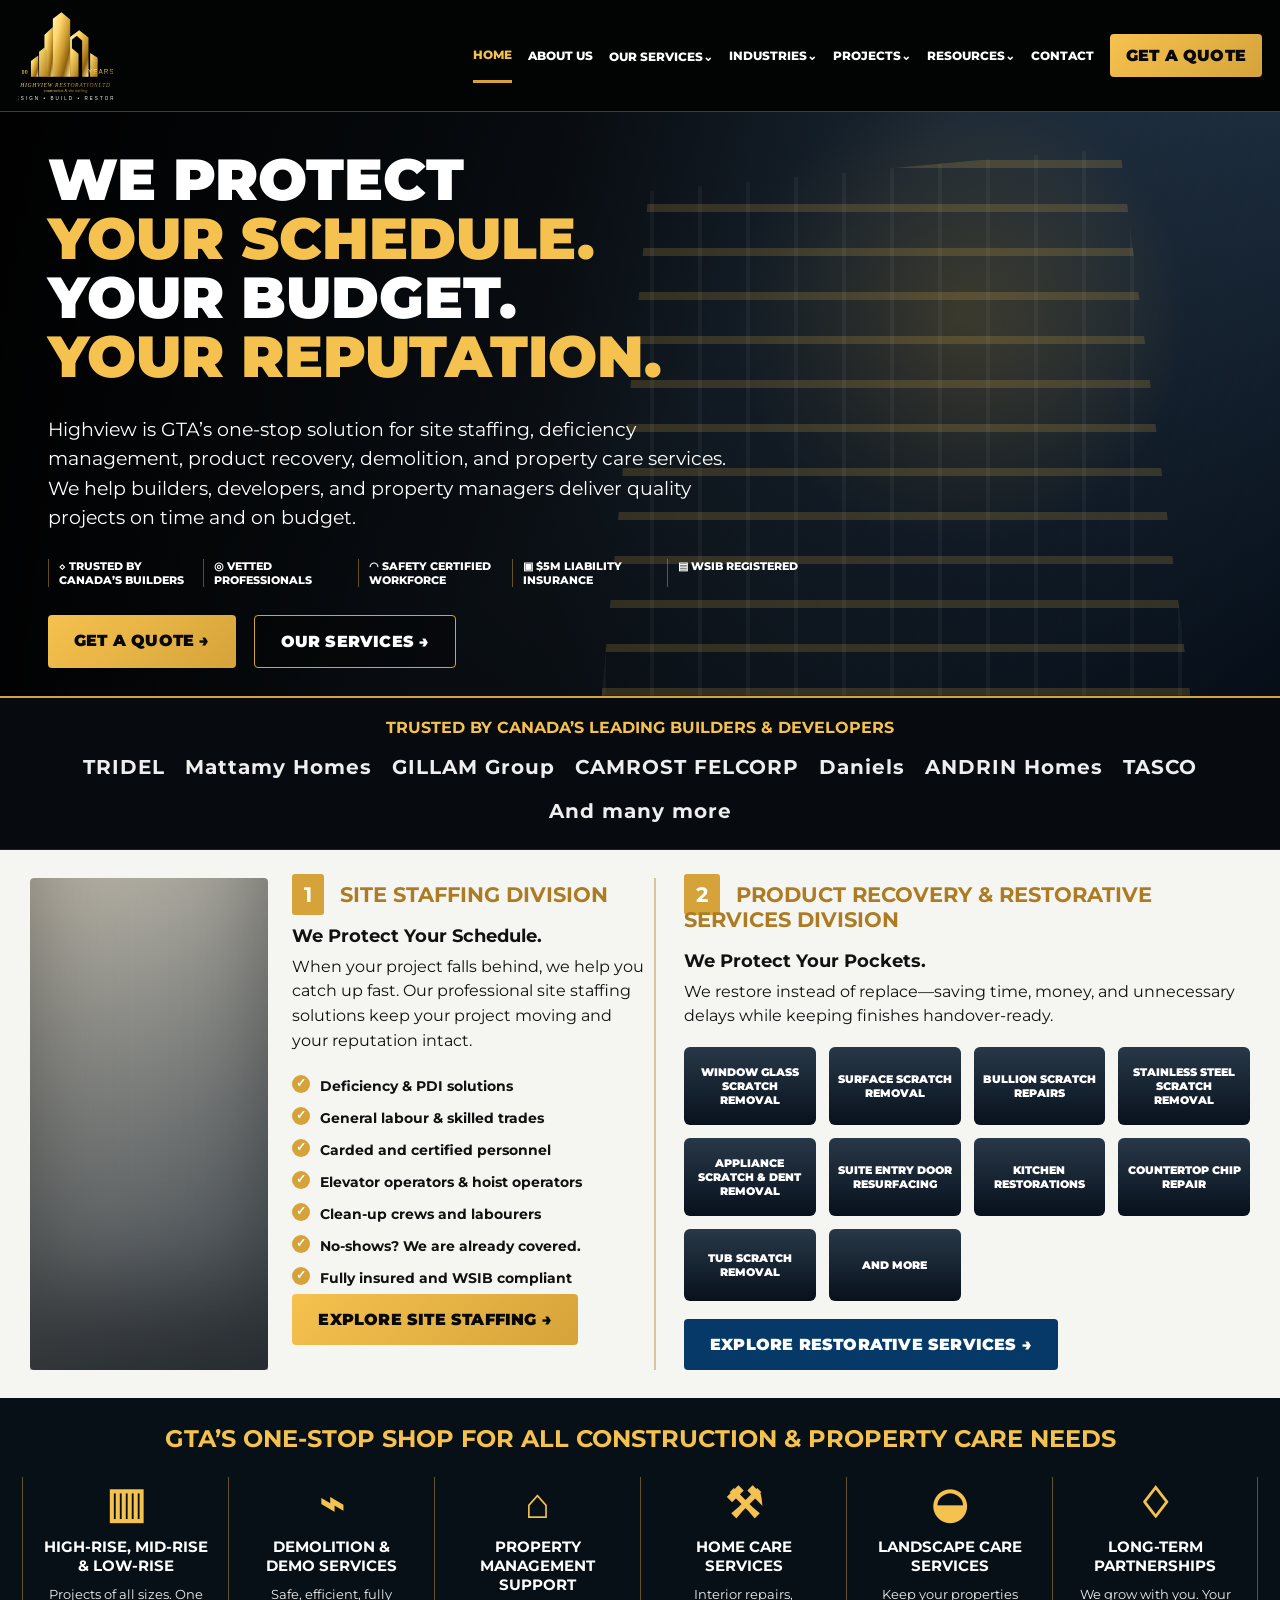
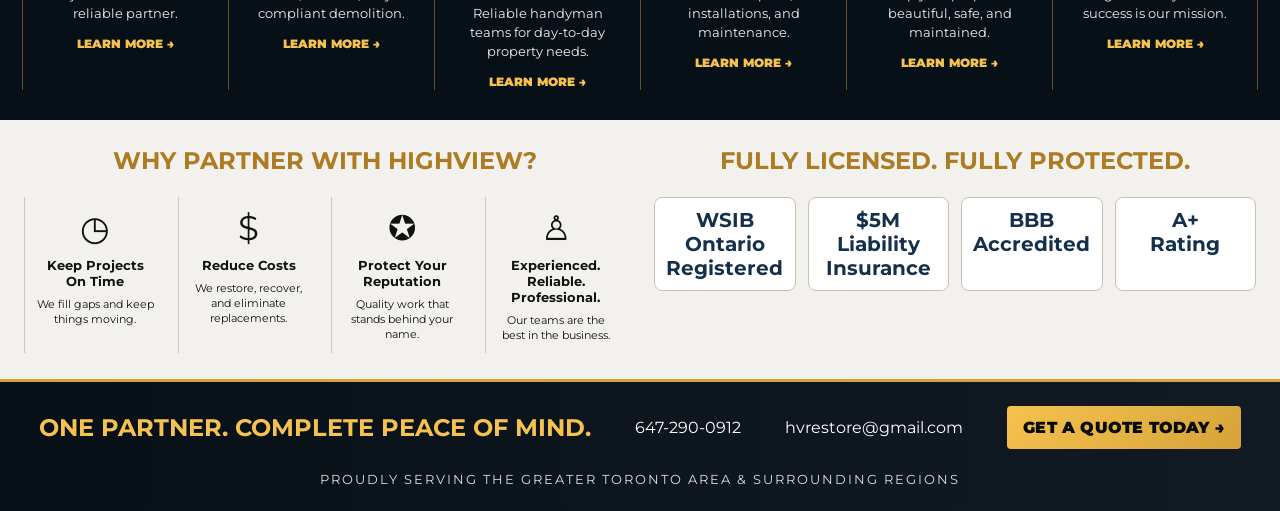
<file: index.html>
<!DOCTYPE html>
<html lang="en">
<head>
  <meta charset="UTF-8" />
  <meta name="viewport" content="width=device-width, initial-scale=1.0" />
  <title>Highview Restorations Group | GTA Site Staffing, Product Recovery & Property Care</title>
  <meta name="description" content="Highview Restorations Group helps GTA builders, developers, and property managers protect schedules and budgets with site staffing, product recovery, demolition, and property care services." />
  <meta name="author" content="Highview Restorations Group Ltd." />
  <meta name="geo.region" content="CA-ON" />
  <meta name="geo.placename" content="Greater Toronto Area" />
  <meta name="theme-color" content="#050607" />
  <meta name="robots" content="index, follow" />
  <link rel="canonical" href="https://www.highviewrestorations.ca/" />
  
  <meta property="og:title" content="Highview Restorations Group | GTA Site Staffing, Product Recovery & Property Care" />
  <meta property="og:description" content="Highview Restorations Group helps GTA builders, developers, and property managers protect schedules and budgets with site staffing, product recovery, demolition, and property care services." />
  <meta property="og:type" content="website" />
  <meta property="og:url" content="https://www.highviewrestorations.ca/" />
  <meta property="og:site_name" content="Highview Restorations Group" />
  <meta property="og:image" content="https://www.highviewrestorations.ca/highview-logo.svg" />
  <meta name="twitter:card" content="summary_large_image" />
  <meta name="twitter:title" content="Highview Restorations Group | GTA Site Staffing, Product Recovery & Property Care" />
  <meta name="twitter:description" content="Highview Restorations Group helps GTA builders, developers, and property managers protect schedules and budgets with site staffing, product recovery, demolition, and property care services." />
  <meta name="twitter:image" content="https://www.highviewrestorations.ca/highview-logo.svg" />
  <link href="https://fonts.googleapis.com/css2?family=Montserrat:wght@400;600;700;800;900&display=swap" rel="stylesheet" />
  <link rel="stylesheet" href="styles.css" />
  <script type="application/ld+json">
    {"@context":"https://schema.org","@type":"GeneralContractor","name":"Highview Restorations Group Ltd.","areaServed":"Greater Toronto Area","telephone":"647-290-0912","email":"hvrestore@gmail.com","url":"https://www.highviewrestorations.ca/"}
  </script>

  <script type="application/ld+json">
    {"@context":"https://schema.org","@type":"WebPage","name":"Highview Restorations Group | GTA Site Staffing, Product Recovery & Property Care","description":"Highview Restorations Group helps GTA builders, developers, and property managers protect schedules and budgets with site staffing, product recovery, demolition, and property care services.","url":"https://www.highviewrestorations.ca/","isPartOf":{"@type":"WebSite","name":"Highview Restorations Group","url":"https://www.highviewrestorations.ca/"},"about":{"@type":"LocalBusiness","name":"Highview Restorations Group Ltd.","areaServed":"Greater Toronto Area"}}
  </script>
</head>
<body>
  <header class="site-header">
    <a class="brand" href="index.html" aria-label="Highview home"><img class="brand-logo" src="highview-logo.svg" alt="Highview Restoration Ltd - 10 Years - Design Build Restore" /></a>
    <nav class="main-nav" aria-label="Primary navigation">
      <a class="active" href="index.html">Home</a>
      <a href="about.html">About Us</a>
      <div class="dropdown"><a href="services.html">Our Services⌄</a><div class="dropdown-menu"><a href="service-site-staffing.html">SITE STAFFING</a><a href="service-product-recovery.html">PRODUCT RECOVERY & SURFACE RESTORATION</a><a href="service-demolition-prep.html">DEMOLITION & SITE PREPARATION SERVICES</a><a href="service-property-maintenance.html">PROPERTY MAINTENANCE & HOME CARE SOLUTIONS</a></div></div>
      <a href="services.html#industries">Industries⌄</a>
      <a href="services.html#projects">Projects⌄</a>
      <a href="about.html#resources">Resources⌄</a>
      <a href="contact.html">Contact</a>
    </nav>
    <a class="quote-btn" href="contact.html">Get A Quote</a>
  </header>

  <main>
    <section class="hero poster-hero">
      <div class="hero-copy">
        <h1>We Protect<br><span>Your Schedule.</span><br>Your Budget.<br><span>Your Reputation.</span></h1>
        <p>Highview is GTA’s one-stop solution for site staffing, deficiency management, product recovery, demolition, and property care services. We help builders, developers, and property managers deliver quality projects on time and on budget.</p>
        <div class="trust-strip">
          <span>◇ Trusted by Canada’s builders</span><span>◎ Vetted professionals</span><span>◠ Safety certified workforce</span><span>▣ $5M liability insurance</span><span>▤ WSIB registered</span>
        </div>
        <div class="hero-actions"><a class="btn gold" href="contact.html">Get A Quote →</a><a class="btn outline" href="services.html">Our Services →</a></div>
      </div>
    </section>

    <section class="builders-band">
      <h2>Trusted by Canada’s Leading Builders & Developers</h2>
      <div class="builder-logos"><strong>TRIDEL</strong><strong>Mattamy Homes</strong><strong>GILLAM Group</strong><strong>CAMROST FELCORP</strong><strong>Daniels</strong><strong>ANDRIN Homes</strong><strong>TASCO</strong><strong>And many more</strong></div>
    </section>

    <section class="division-section">
      <article class="division site-division">
        <div class="division-image construction-image"></div>
        <div class="division-copy">
          <h2><span>1</span> SITE STAFFING DIVISION</h2>
          <h3>We Protect Your Schedule.</h3>
          <p>When your project falls behind, we help you catch up fast. Our professional site staffing solutions keep your project moving and your reputation intact.</p>
          <ul><li>Deficiency & PDI solutions</li><li>General labour & skilled trades</li><li>Carded and certified personnel</li><li>Elevator operators & hoist operators</li><li>Clean-up crews and labourers</li><li>No-shows? We are already covered.</li><li>Fully insured and WSIB compliant</li></ul>
          <a class="btn gold" href="service-site-staffing.html">Explore Site Staffing →</a>
        </div>
      </article>
      <article class="division recovery-division">
        <div class="division-copy full">
          <h2><span>2</span> PRODUCT RECOVERY & RESTORATIVE SERVICES DIVISION</h2>
          <h3>We Protect Your Pockets.</h3>
          <p>We restore instead of replace—saving time, money, and unnecessary delays while keeping finishes handover-ready.</p>
          <div class="recovery-grid"><span>Window Glass Scratch Removal</span><span>Surface Scratch Removal</span><span>Bullion Scratch Repairs</span><span>Stainless Steel Scratch Removal</span><span>Appliance Scratch & Dent Removal</span><span>Suite Entry Door Resurfacing</span><span>Kitchen Restorations</span><span>Countertop Chip Repair</span><span>Tub Scratch Removal</span><span>And More</span></div>
          <a class="btn blue" href="service-product-recovery.html">Explore Restorative Services →</a>
        </div>
      </article>
    </section>

    <section id="industries" class="needs-band">
      <h2>GTA’s One-Stop Shop for All Construction & Property Care Needs</h2>
      <div class="needs-grid">
        <article><b>▥</b><h3>High-Rise, Mid-Rise & Low-Rise</h3><p>Projects of all sizes. One reliable partner.</p><a href="services.html">Learn More →</a></article>
        <article><b>⌁</b><h3>Demolition & Demo Services</h3><p>Safe, efficient, fully compliant demolition.</p><a href="service-demolition-prep.html">Learn More →</a></article>
        <article><b>⌂</b><h3>Property Management Support</h3><p>Reliable handyman teams for day-to-day property needs.</p><a href="service-property-maintenance.html">Learn More →</a></article>
        <article><b>⚒</b><h3>Home Care Services</h3><p>Interior repairs, installations, and maintenance.</p><a href="service-property-maintenance.html">Learn More →</a></article>
        <article><b>◒</b><h3>Landscape Care Services</h3><p>Keep your properties beautiful, safe, and maintained.</p><a href="service-property-maintenance.html">Learn More →</a></article>
        <article><b>♢</b><h3>Long-Term Partnerships</h3><p>We grow with you. Your success is our mission.</p><a href="contact.html">Learn More →</a></article>
      </div>
    </section>

    <section class="why-license">
      <div><h2>Why Partner With Highview?</h2><div class="why-grid"><span>◷<b>Keep Projects On Time</b><small>We fill gaps and keep things moving.</small></span><span>$<b>Reduce Costs</b><small>We restore, recover, and eliminate replacements.</small></span><span>✪<b>Protect Your Reputation</b><small>Quality work that stands behind your name.</small></span><span>♙<b>Experienced. Reliable. Professional.</b><small>Our teams are the best in the business.</small></span></div></div>
      <div><h2>Fully Licensed. Fully Protected.</h2><div class="cert-grid"><strong>WSIB<br>Ontario Registered</strong><strong>$5M<br>Liability Insurance</strong><strong>BBB<br>Accredited</strong><strong>A+<br>Rating</strong></div></div>
    </section>
  </main>

  <footer class="site-footer"><strong>One Partner. Complete Peace of Mind.</strong><span>647-290-0912</span><span>hvrestore@gmail.com</span><a class="quote-btn" href="contact.html">Get A Quote Today →</a><small>Proudly serving the Greater Toronto Area & surrounding regions</small></footer>
</body>
</html>
</file>
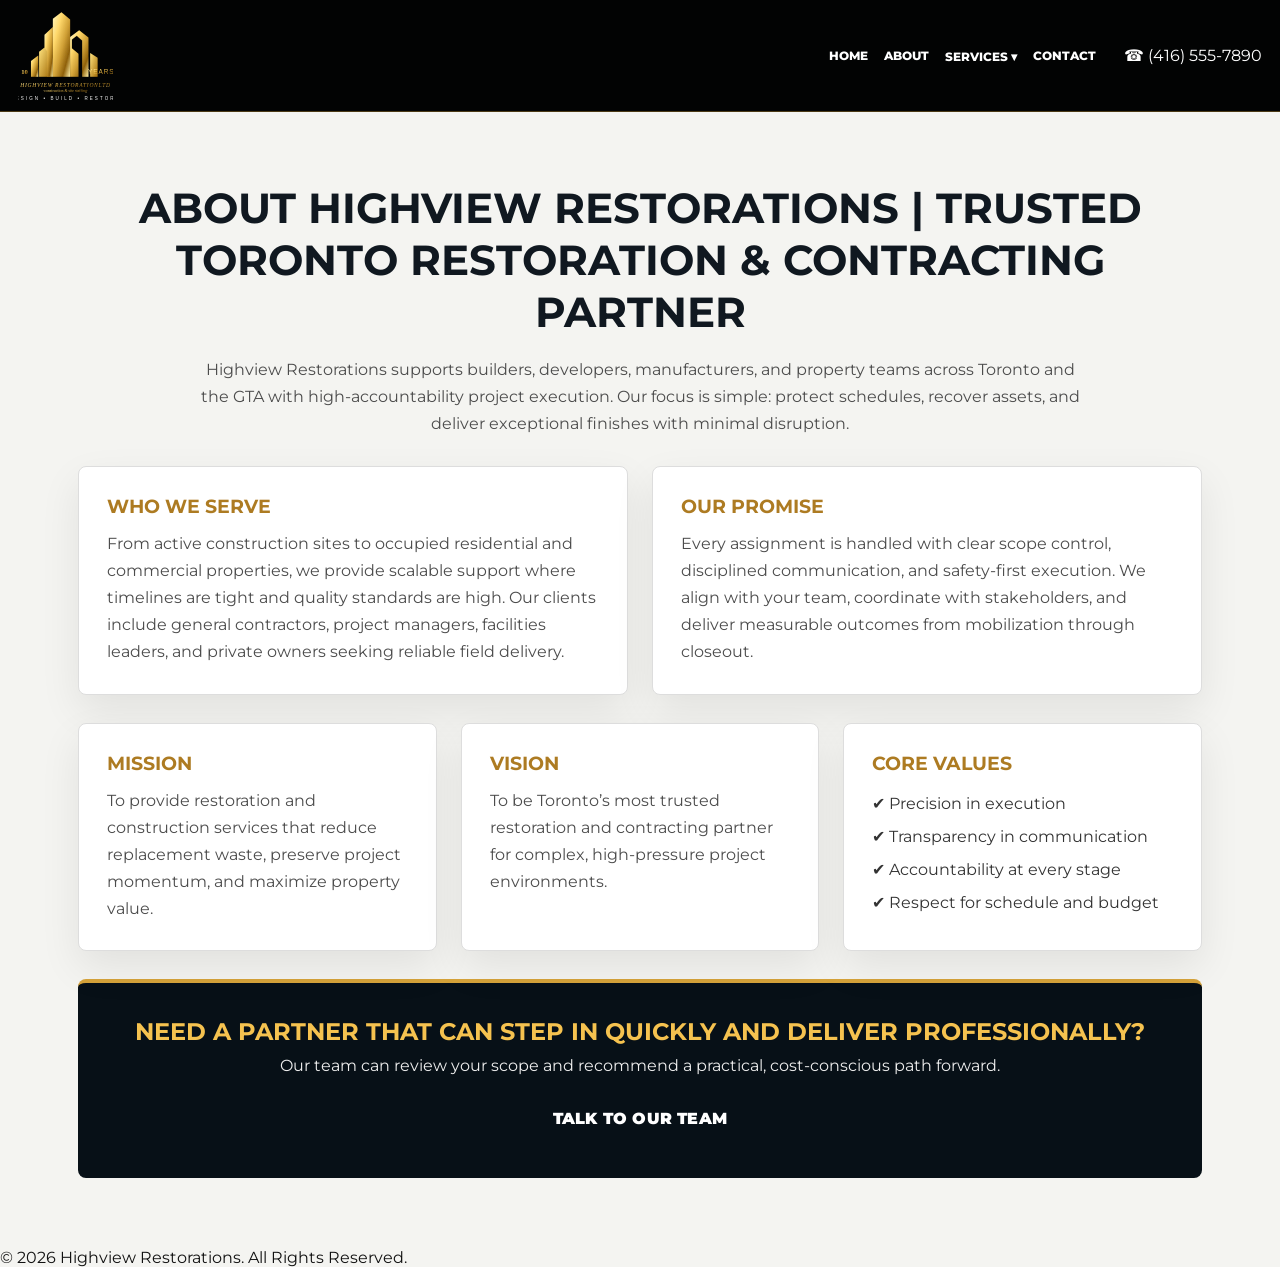
<file: about.html>
<!DOCTYPE html>
<html lang="en">
<head>
  <meta charset="UTF-8" />
  <meta name="viewport" content="width=device-width, initial-scale=1.0" />
  <title>About Highview Restorations | Toronto Construction Support Partner</title>
  <meta name="robots" content="index, follow" />
  <meta name="description" content="Learn why GTA builders and property managers trust Highview Restorations for site staffing, restoration, demolition, and property care support." />
  <meta name="author" content="Highview Restorations Group Ltd." />
  <meta name="geo.region" content="CA-ON" />
  <meta name="geo.placename" content="Greater Toronto Area" />
  <meta name="theme-color" content="#050607" />
  
  <meta property="og:title" content="About Highview Restorations | Toronto Construction Support Partner" />
  <meta property="og:description" content="Learn why GTA builders and property managers trust Highview Restorations for site staffing, restoration, demolition, and property care support." />
  <meta property="og:type" content="website" />
  <meta property="og:url" content="https://www.highviewrestorations.ca/about.html" />
  <meta property="og:site_name" content="Highview Restorations Group" />
  <meta property="og:image" content="https://www.highviewrestorations.ca/highview-logo.svg" />
  <meta name="twitter:card" content="summary_large_image" />
  <meta name="twitter:title" content="About Highview Restorations | Toronto Construction Support Partner" />
  <meta name="twitter:description" content="Learn why GTA builders and property managers trust Highview Restorations for site staffing, restoration, demolition, and property care support." />
  <meta name="twitter:image" content="https://www.highviewrestorations.ca/highview-logo.svg" />
  <link href="https://fonts.googleapis.com/css2?family=Montserrat:wght@300;400;600;700&display=swap" rel="stylesheet">
  <link rel="stylesheet" href="styles.css" />

  <link rel="canonical" href="https://www.highviewrestorations.ca/about.html" />

  <script type="application/ld+json">
    {"@context":"https://schema.org","@type":"WebPage","name":"About Highview Restorations | Toronto Construction Support Partner","description":"Learn why GTA builders and property managers trust Highview Restorations for site staffing, restoration, demolition, and property care support.","url":"https://www.highviewrestorations.ca/about.html","isPartOf":{"@type":"WebSite","name":"Highview Restorations Group","url":"https://www.highviewrestorations.ca/"},"about":{"@type":"LocalBusiness","name":"Highview Restorations Group Ltd.","areaServed":"Greater Toronto Area"}}
  </script>
</head>
<body>
  <header class="site-header">
    <div class="header-inner">
      <a class="brand" href="index.html" aria-label="Highview home"><img class="brand-logo" src="highview-logo.svg" alt="Highview Restoration Ltd - 10 Years - Design Build Restore" /></a>
      <nav class="main-nav"><a href="index.html">Home</a><a href="about.html">About</a><div class="dropdown"><a href="services.html">Services ▾</a><div class="dropdown-menu"><a href="service-site-staffing.html">SITE STAFFING</a><a href="service-product-recovery.html">PRODUCT RECOVERY & SURFACE RESTORATION</a><a href="service-demolition-prep.html">DEMOLITION & SITE PREPARATION SERVICES</a><a href="service-property-maintenance.html">PROPERTY MAINTENANCE & HOME CARE SOLUTIONS</a></div></div><a href="contact.html">Contact</a></nav>
      <div class="phone">☎︎ (416) 555-7890</div>
    </div>
  </header>

  <section class="page-section">
    <h1>About Highview Restorations | Trusted Toronto Restoration & Contracting Partner</h1>
    <p class="muted center-copy">Highview Restorations supports builders, developers, manufacturers, and property teams across Toronto and the GTA with high-accountability project execution. Our focus is simple: protect schedules, recover assets, and deliver exceptional finishes with minimal disruption.</p>

    <div class="grid-2 mt-28">
      <article class="card"><div class="card-content"><h3>Who We Serve</h3><p class="muted">From active construction sites to occupied residential and commercial properties, we provide scalable support where timelines are tight and quality standards are high. Our clients include general contractors, project managers, facilities leaders, and private owners seeking reliable field delivery.</p></div></article>
      <article class="card"><div class="card-content"><h3>Our Promise</h3><p class="muted">Every assignment is handled with clear scope control, disciplined communication, and safety-first execution. We align with your team, coordinate with stakeholders, and deliver measurable outcomes from mobilization through closeout.</p></div></article>
    </div>

    <div class="grid-3 mt-28">
      <article class="card"><div class="card-content"><h3>Mission</h3><p class="muted">To provide restoration and construction services that reduce replacement waste, preserve project momentum, and maximize property value.</p></div></article>
      <article class="card"><div class="card-content"><h3>Vision</h3><p class="muted">To be Toronto’s most trusted restoration and contracting partner for complex, high-pressure project environments.</p></div></article>
      <article class="card"><div class="card-content"><h3>Core Values</h3><ul><li>✔ Precision in execution</li><li>✔ Transparency in communication</li><li>✔ Accountability at every stage</li><li>✔ Respect for schedule and budget</li></ul></div></article>
    </div>

    <div class="cta-band mt-28">
      <h2>Need a partner that can step in quickly and deliver professionally?</h2>
      <p>Our team can review your scope and recommend a practical, cost-conscious path forward.</p>
      <a class="btn dark" href="contact.html">Talk to Our Team</a>
    </div>
  </section>

  <footer>
    <p>© 2026 Highview Restorations. All Rights Reserved.</p>
  </footer>
</body>
</html>
</file>
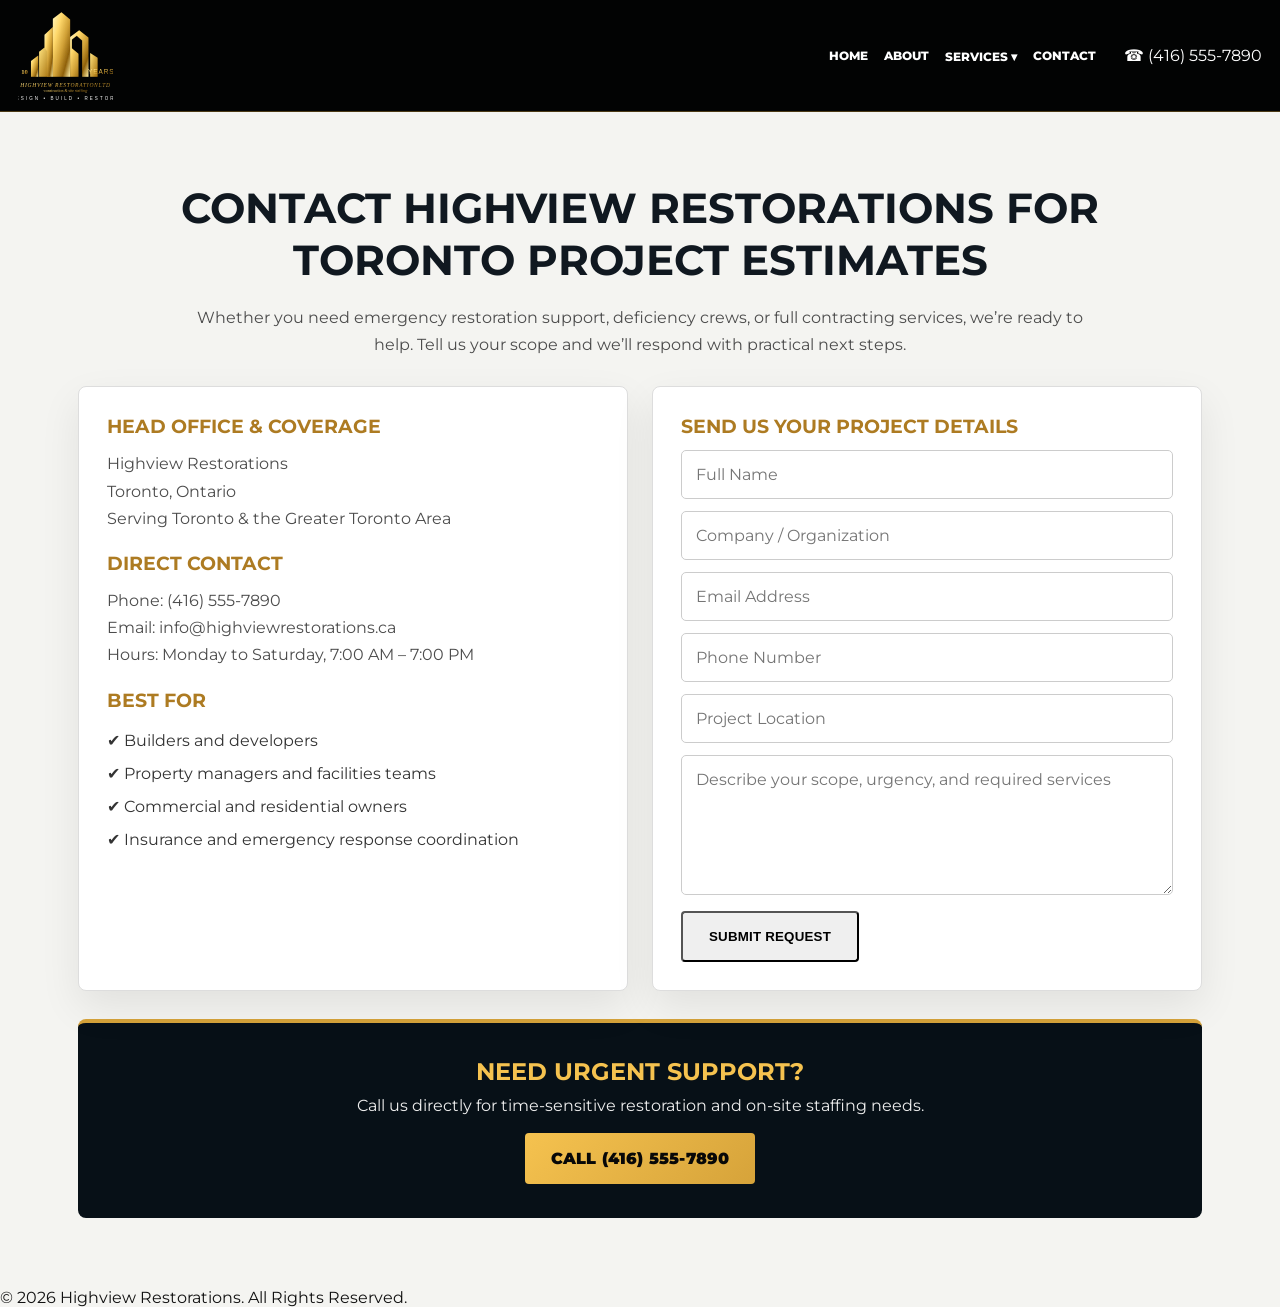
<file: contact.html>
<!DOCTYPE html>
<html lang="en">
<head>
  <meta charset="UTF-8" />
  <meta name="viewport" content="width=device-width, initial-scale=1.0" />
  <title>Contact Highview Restorations | Get a GTA Project Quote</title>
  <meta name="robots" content="index, follow" />
  <meta name="description" content="Contact Highview Restorations for GTA restoration, site staffing, product recovery, demolition, and property maintenance estimates." />
  <meta name="author" content="Highview Restorations Group Ltd." />
  <meta name="geo.region" content="CA-ON" />
  <meta name="geo.placename" content="Greater Toronto Area" />
  <meta name="theme-color" content="#050607" />
  
  <meta property="og:title" content="Contact Highview Restorations | Get a GTA Project Quote" />
  <meta property="og:description" content="Contact Highview Restorations for GTA restoration, site staffing, product recovery, demolition, and property maintenance estimates." />
  <meta property="og:type" content="website" />
  <meta property="og:url" content="https://www.highviewrestorations.ca/contact.html" />
  <meta property="og:site_name" content="Highview Restorations Group" />
  <meta property="og:image" content="https://www.highviewrestorations.ca/highview-logo.svg" />
  <meta name="twitter:card" content="summary_large_image" />
  <meta name="twitter:title" content="Contact Highview Restorations | Get a GTA Project Quote" />
  <meta name="twitter:description" content="Contact Highview Restorations for GTA restoration, site staffing, product recovery, demolition, and property maintenance estimates." />
  <meta name="twitter:image" content="https://www.highviewrestorations.ca/highview-logo.svg" />
  <link href="https://fonts.googleapis.com/css2?family=Montserrat:wght@300;400;600;700&display=swap" rel="stylesheet">
  <link rel="stylesheet" href="styles.css" />

  <link rel="canonical" href="https://www.highviewrestorations.ca/contact.html" />

  <script type="application/ld+json">
    {"@context":"https://schema.org","@type":"WebPage","name":"Contact Highview Restorations | Get a GTA Project Quote","description":"Contact Highview Restorations for GTA restoration, site staffing, product recovery, demolition, and property maintenance estimates.","url":"https://www.highviewrestorations.ca/contact.html","isPartOf":{"@type":"WebSite","name":"Highview Restorations Group","url":"https://www.highviewrestorations.ca/"},"about":{"@type":"LocalBusiness","name":"Highview Restorations Group Ltd.","areaServed":"Greater Toronto Area"}}
  </script>
</head>
<body>
  <header class="site-header">
    <div class="header-inner">
      <a class="brand" href="index.html" aria-label="Highview home"><img class="brand-logo" src="highview-logo.svg" alt="Highview Restoration Ltd - 10 Years - Design Build Restore" /></a>
      <nav class="main-nav"><a href="index.html">Home</a><a href="about.html">About</a><div class="dropdown"><a href="services.html">Services ▾</a><div class="dropdown-menu"><a href="service-site-staffing.html">SITE STAFFING</a><a href="service-product-recovery.html">PRODUCT RECOVERY & SURFACE RESTORATION</a><a href="service-demolition-prep.html">DEMOLITION & SITE PREPARATION SERVICES</a><a href="service-property-maintenance.html">PROPERTY MAINTENANCE & HOME CARE SOLUTIONS</a></div></div><a href="contact.html">Contact</a></nav>
      <div class="phone">☎︎ (416) 555-7890</div>
    </div>
  </header>

  <section class="page-section">
    <h1>Contact Highview Restorations for Toronto Project Estimates</h1>
    <p class="muted center-copy">Whether you need emergency restoration support, deficiency crews, or full contracting services, we’re ready to help. Tell us your scope and we’ll respond with practical next steps.</p>

    <div class="grid-2 mt-28">
      <article class="card">
        <div class="card-content">
          <h3>Head Office & Coverage</h3>
          <p class="muted">Highview Restorations<br/>Toronto, Ontario<br/>Serving Toronto & the Greater Toronto Area</p>
          <h3 class="mt-20">Direct Contact</h3>
          <p class="muted">Phone: (416) 555-7890<br/>Email: info@highviewrestorations.ca<br/>Hours: Monday to Saturday, 7:00 AM – 7:00 PM</p>
          <h3 class="mt-20">Best For</h3>
          <ul>
            <li>✔ Builders and developers</li>
            <li>✔ Property managers and facilities teams</li>
            <li>✔ Commercial and residential owners</li>
            <li>✔ Insurance and emergency response coordination</li>
          </ul>
        </div>
      </article>

      <article class="card">
        <div class="card-content">
          <h3>Send Us Your Project Details</h3>
          <form class="form">
            <input placeholder="Full Name" />
            <input placeholder="Company / Organization" />
            <input placeholder="Email Address" />
            <input placeholder="Phone Number" />
            <input placeholder="Project Location" />
            <textarea placeholder="Describe your scope, urgency, and required services"></textarea>
            <button class="btn dark" type="button">Submit Request</button>
          </form>
        </div>
      </article>
    </div>

    <div class="cta-band mt-28">
      <h2>Need urgent support?</h2>
      <p>Call us directly for time-sensitive restoration and on-site staffing needs.</p>
      <a class="btn gold" href="tel:+14165557890">Call (416) 555-7890</a>
    </div>
  </section>

  <footer><p>© 2026 Highview Restorations. All Rights Reserved.</p></footer>
</body>
</html>
</file>
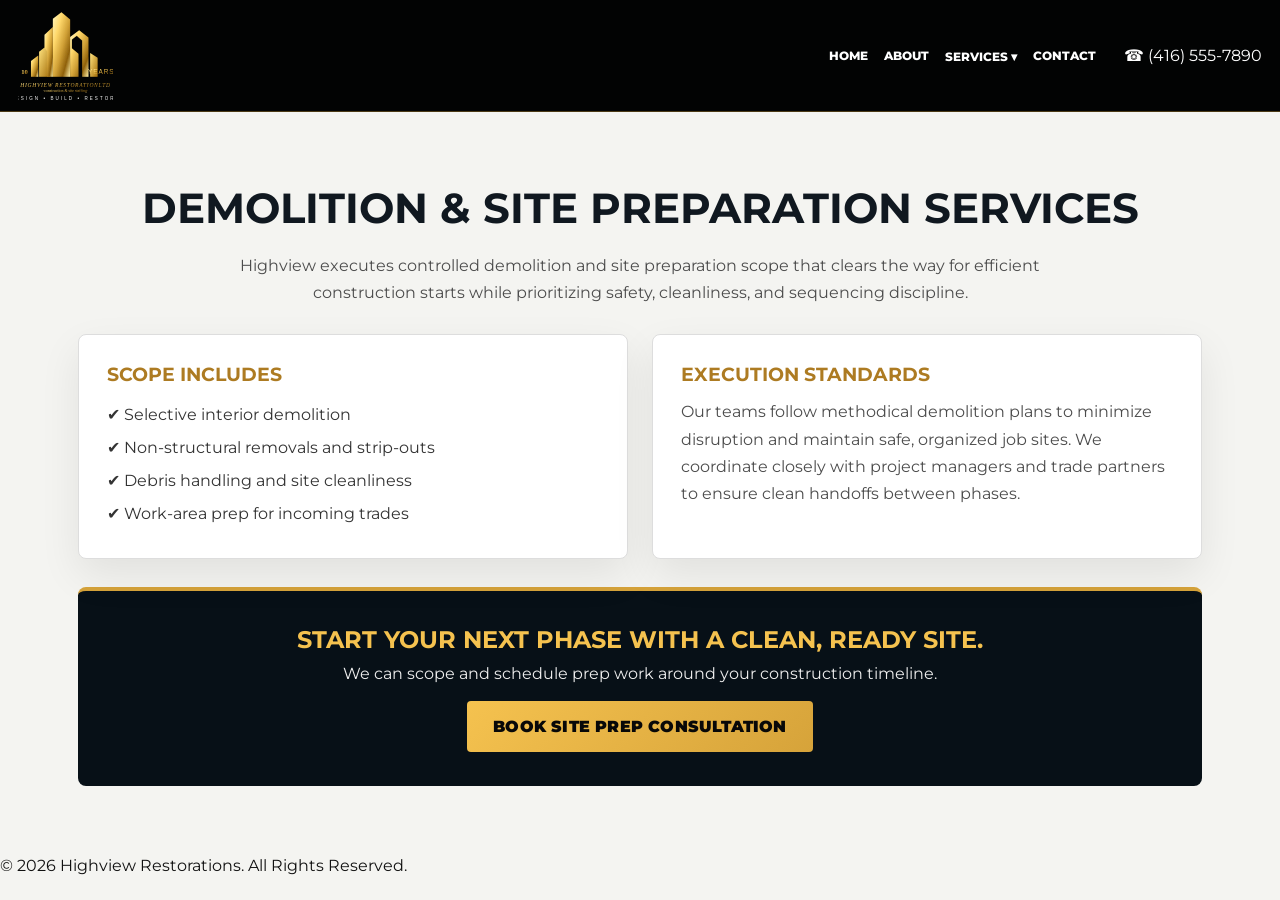
<file: service-demolition-prep.html>
<!DOCTYPE html><html lang="en"><head><meta charset="UTF-8"/><meta name="viewport" content="width=device-width, initial-scale=1.0"/><title>Demolition & Site Preparation Services Toronto | Highview Restorations</title><meta name="robots" content="index, follow" /><meta name="description" content="Safe demolition and site preparation services in Toronto and the GTA, including selective demo, debris coordination, and construction readiness." />
  <meta name="author" content="Highview Restorations Group Ltd." />
  <meta name="geo.region" content="CA-ON" />
  <meta name="geo.placename" content="Greater Toronto Area" />
  <meta name="theme-color" content="#050607" /><link rel="canonical" href="https://www.highviewrestorations.ca/service-demolition-prep.html" />
  <meta property="og:title" content="Demolition & Site Preparation Services Toronto | Highview Restorations" />
  <meta property="og:description" content="Safe demolition and site preparation services in Toronto and the GTA, including selective demo, debris coordination, and construction readiness." />
  <meta property="og:type" content="website" />
  <meta property="og:url" content="https://www.highviewrestorations.ca/service-demolition-prep.html" />
  <meta property="og:site_name" content="Highview Restorations Group" />
  <meta property="og:image" content="https://www.highviewrestorations.ca/highview-logo.svg" />
  <meta name="twitter:card" content="summary_large_image" />
  <meta name="twitter:title" content="Demolition & Site Preparation Services Toronto | Highview Restorations" />
  <meta name="twitter:description" content="Safe demolition and site preparation services in Toronto and the GTA, including selective demo, debris coordination, and construction readiness." />
  <meta name="twitter:image" content="https://www.highviewrestorations.ca/highview-logo.svg" />
  <link href="https://fonts.googleapis.com/css2?family=Montserrat:wght@300;400;600;700&display=swap" rel="stylesheet"><link rel="stylesheet" href="styles.css"/>
  <script type="application/ld+json">
    {"@context":"https://schema.org","@type":"WebPage","name":"Demolition & Site Preparation Services Toronto | Highview Restorations","description":"Safe demolition and site preparation services in Toronto and the GTA, including selective demo, debris coordination, and construction readiness.","url":"https://www.highviewrestorations.ca/service-demolition-prep.html","isPartOf":{"@type":"WebSite","name":"Highview Restorations Group","url":"https://www.highviewrestorations.ca/"},"about":{"@type":"LocalBusiness","name":"Highview Restorations Group Ltd.","areaServed":"Greater Toronto Area"}}
  </script>
</head><body><header class="site-header"><div class="header-inner"><a class="brand" href="index.html" aria-label="Highview home"><img class="brand-logo" src="highview-logo.svg" alt="Highview Restoration Ltd - 10 Years - Design Build Restore" /></a><nav class="main-nav"><a href="index.html">Home</a><a href="about.html">About</a><div class="dropdown"><a href="services.html">Services ▾</a><div class="dropdown-menu"><a href="service-site-staffing.html">SITE STAFFING</a><a href="service-product-recovery.html">PRODUCT RECOVERY & SURFACE RESTORATION</a><a href="service-demolition-prep.html">DEMOLITION & SITE PREPARATION SERVICES</a><a href="service-property-maintenance.html">PROPERTY MAINTENANCE & HOME CARE SOLUTIONS</a></div></div><a href="contact.html">Contact</a></nav><div class="phone">☎︎ (416) 555-7890</div></div></header><section class="page-section"><h1>Demolition & Site Preparation Services</h1><p class="muted center-copy">Highview executes controlled demolition and site preparation scope that clears the way for efficient construction starts while prioritizing safety, cleanliness, and sequencing discipline.</p><div class="grid-2 mt-28"><article class="card"><div class="card-content"><h3>Scope Includes</h3><ul><li>✔ Selective interior demolition</li><li>✔ Non-structural removals and strip-outs</li><li>✔ Debris handling and site cleanliness</li><li>✔ Work-area prep for incoming trades</li></ul></div></article><article class="card"><div class="card-content"><h3>Execution Standards</h3><p class="muted">Our teams follow methodical demolition plans to minimize disruption and maintain safe, organized job sites. We coordinate closely with project managers and trade partners to ensure clean handoffs between phases.</p></div></article></div><div class="cta-band mt-28"><h2>Start your next phase with a clean, ready site.</h2><p>We can scope and schedule prep work around your construction timeline.</p><a class="btn gold" href="contact.html">Book Site Prep Consultation</a></div></section><footer><p>© 2026 Highview Restorations. All Rights Reserved.</p></footer></body></html>
</file>
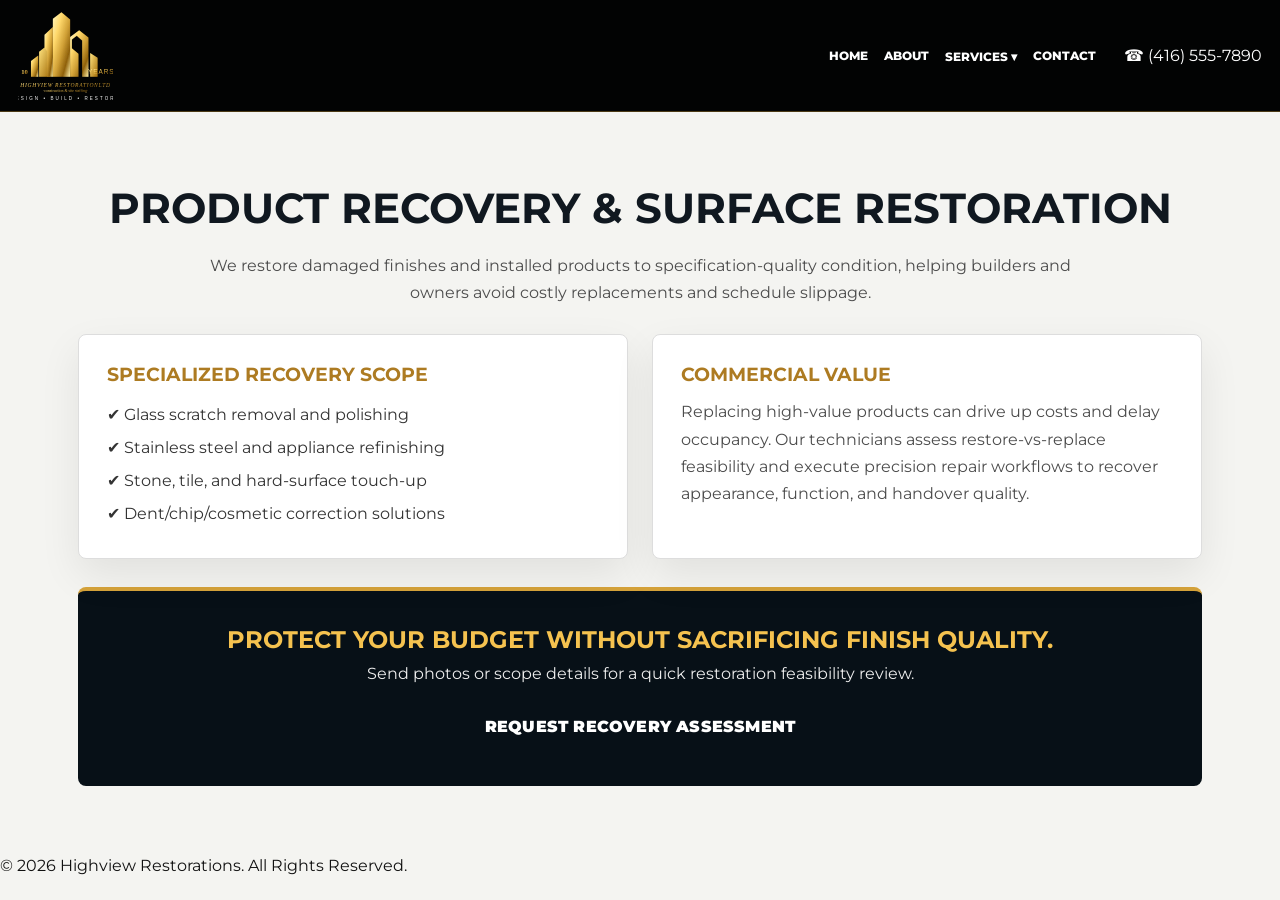
<file: service-product-recovery.html>
<!DOCTYPE html><html lang="en"><head><meta charset="UTF-8"/><meta name="viewport" content="width=device-width, initial-scale=1.0"/><title>Product Recovery & Surface Restoration Toronto | Highview Restorations</title><meta name="robots" content="index, follow" /><meta name="description" content="Toronto and GTA product recovery services for glass scratches, stainless steel, appliances, dents, chips, and architectural surface restoration." />
  <meta name="author" content="Highview Restorations Group Ltd." />
  <meta name="geo.region" content="CA-ON" />
  <meta name="geo.placename" content="Greater Toronto Area" />
  <meta name="theme-color" content="#050607" /><link rel="canonical" href="https://www.highviewrestorations.ca/service-product-recovery.html" />
  <meta property="og:title" content="Product Recovery & Surface Restoration Toronto | Highview Restorations" />
  <meta property="og:description" content="Toronto and GTA product recovery services for glass scratches, stainless steel, appliances, dents, chips, and architectural surface restoration." />
  <meta property="og:type" content="website" />
  <meta property="og:url" content="https://www.highviewrestorations.ca/service-product-recovery.html" />
  <meta property="og:site_name" content="Highview Restorations Group" />
  <meta property="og:image" content="https://www.highviewrestorations.ca/highview-logo.svg" />
  <meta name="twitter:card" content="summary_large_image" />
  <meta name="twitter:title" content="Product Recovery & Surface Restoration Toronto | Highview Restorations" />
  <meta name="twitter:description" content="Toronto and GTA product recovery services for glass scratches, stainless steel, appliances, dents, chips, and architectural surface restoration." />
  <meta name="twitter:image" content="https://www.highviewrestorations.ca/highview-logo.svg" />
  <link href="https://fonts.googleapis.com/css2?family=Montserrat:wght@300;400;600;700&display=swap" rel="stylesheet"><link rel="stylesheet" href="styles.css"/>
  <script type="application/ld+json">
    {"@context":"https://schema.org","@type":"WebPage","name":"Product Recovery & Surface Restoration Toronto | Highview Restorations","description":"Toronto and GTA product recovery services for glass scratches, stainless steel, appliances, dents, chips, and architectural surface restoration.","url":"https://www.highviewrestorations.ca/service-product-recovery.html","isPartOf":{"@type":"WebSite","name":"Highview Restorations Group","url":"https://www.highviewrestorations.ca/"},"about":{"@type":"LocalBusiness","name":"Highview Restorations Group Ltd.","areaServed":"Greater Toronto Area"}}
  </script>
</head><body><header class="site-header"><div class="header-inner"><a class="brand" href="index.html" aria-label="Highview home"><img class="brand-logo" src="highview-logo.svg" alt="Highview Restoration Ltd - 10 Years - Design Build Restore" /></a><nav class="main-nav"><a href="index.html">Home</a><a href="about.html">About</a><div class="dropdown"><a href="services.html">Services ▾</a><div class="dropdown-menu"><a href="service-site-staffing.html">SITE STAFFING</a><a href="service-product-recovery.html">PRODUCT RECOVERY & SURFACE RESTORATION</a><a href="service-demolition-prep.html">DEMOLITION & SITE PREPARATION SERVICES</a><a href="service-property-maintenance.html">PROPERTY MAINTENANCE & HOME CARE SOLUTIONS</a></div></div><a href="contact.html">Contact</a></nav><div class="phone">☎︎ (416) 555-7890</div></div></header><section class="page-section"><h1>Product Recovery & Surface Restoration</h1><p class="muted center-copy">We restore damaged finishes and installed products to specification-quality condition, helping builders and owners avoid costly replacements and schedule slippage.</p><div class="grid-2 mt-28"><article class="card"><div class="card-content"><h3>Specialized Recovery Scope</h3><ul><li>✔ Glass scratch removal and polishing</li><li>✔ Stainless steel and appliance refinishing</li><li>✔ Stone, tile, and hard-surface touch-up</li><li>✔ Dent/chip/cosmetic correction solutions</li></ul></div></article><article class="card"><div class="card-content"><h3>Commercial Value</h3><p class="muted">Replacing high-value products can drive up costs and delay occupancy. Our technicians assess restore-vs-replace feasibility and execute precision repair workflows to recover appearance, function, and handover quality.</p></div></article></div><div class="cta-band mt-28"><h2>Protect your budget without sacrificing finish quality.</h2><p>Send photos or scope details for a quick restoration feasibility review.</p><a class="btn dark" href="contact.html">Request Recovery Assessment</a></div></section><footer><p>© 2026 Highview Restorations. All Rights Reserved.</p></footer></body></html>
</file>
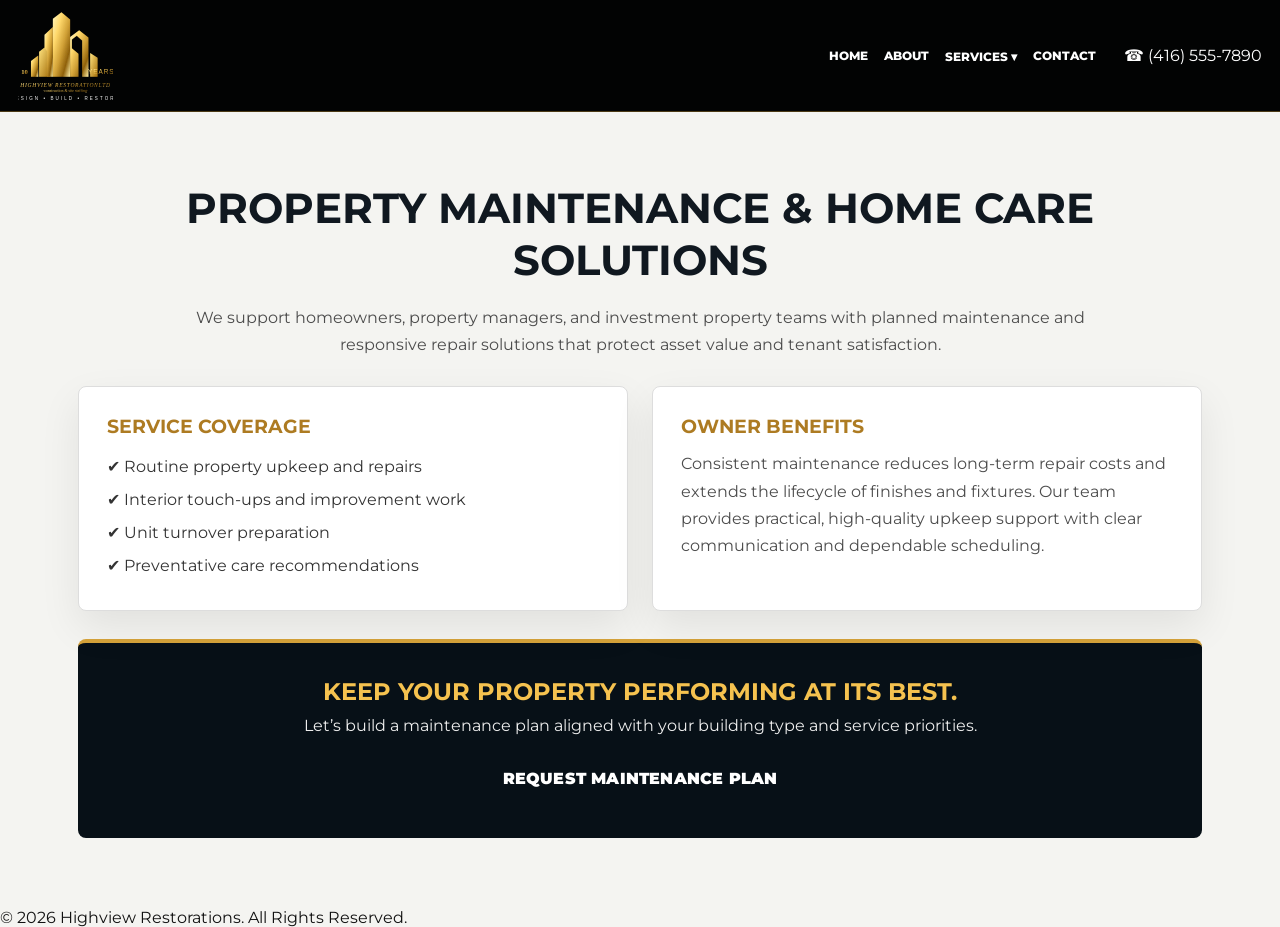
<file: service-property-maintenance.html>
<!DOCTYPE html><html lang="en"><head><meta charset="UTF-8"/><meta name="viewport" content="width=device-width, initial-scale=1.0"/><title>Property Maintenance & Home Care Solutions Toronto | Highview Restorations</title><meta name="robots" content="index, follow" /><meta name="description" content="Property maintenance and home care solutions in Toronto and the GTA for homeowners, property managers, and investment property teams." />
  <meta name="author" content="Highview Restorations Group Ltd." />
  <meta name="geo.region" content="CA-ON" />
  <meta name="geo.placename" content="Greater Toronto Area" />
  <meta name="theme-color" content="#050607" /><link rel="canonical" href="https://www.highviewrestorations.ca/service-property-maintenance.html" />
  <meta property="og:title" content="Property Maintenance & Home Care Solutions Toronto | Highview Restorations" />
  <meta property="og:description" content="Property maintenance and home care solutions in Toronto and the GTA for homeowners, property managers, and investment property teams." />
  <meta property="og:type" content="website" />
  <meta property="og:url" content="https://www.highviewrestorations.ca/service-property-maintenance.html" />
  <meta property="og:site_name" content="Highview Restorations Group" />
  <meta property="og:image" content="https://www.highviewrestorations.ca/highview-logo.svg" />
  <meta name="twitter:card" content="summary_large_image" />
  <meta name="twitter:title" content="Property Maintenance & Home Care Solutions Toronto | Highview Restorations" />
  <meta name="twitter:description" content="Property maintenance and home care solutions in Toronto and the GTA for homeowners, property managers, and investment property teams." />
  <meta name="twitter:image" content="https://www.highviewrestorations.ca/highview-logo.svg" />
  <link href="https://fonts.googleapis.com/css2?family=Montserrat:wght@300;400;600;700&display=swap" rel="stylesheet"><link rel="stylesheet" href="styles.css"/>
  <script type="application/ld+json">
    {"@context":"https://schema.org","@type":"WebPage","name":"Property Maintenance & Home Care Solutions Toronto | Highview Restorations","description":"Property maintenance and home care solutions in Toronto and the GTA for homeowners, property managers, and investment property teams.","url":"https://www.highviewrestorations.ca/service-property-maintenance.html","isPartOf":{"@type":"WebSite","name":"Highview Restorations Group","url":"https://www.highviewrestorations.ca/"},"about":{"@type":"LocalBusiness","name":"Highview Restorations Group Ltd.","areaServed":"Greater Toronto Area"}}
  </script>
</head><body><header class="site-header"><div class="header-inner"><a class="brand" href="index.html" aria-label="Highview home"><img class="brand-logo" src="highview-logo.svg" alt="Highview Restoration Ltd - 10 Years - Design Build Restore" /></a><nav class="main-nav"><a href="index.html">Home</a><a href="about.html">About</a><div class="dropdown"><a href="services.html">Services ▾</a><div class="dropdown-menu"><a href="service-site-staffing.html">SITE STAFFING</a><a href="service-product-recovery.html">PRODUCT RECOVERY & SURFACE RESTORATION</a><a href="service-demolition-prep.html">DEMOLITION & SITE PREPARATION SERVICES</a><a href="service-property-maintenance.html">PROPERTY MAINTENANCE & HOME CARE SOLUTIONS</a></div></div><a href="contact.html">Contact</a></nav><div class="phone">☎︎ (416) 555-7890</div></div></header><section class="page-section"><h1>Property Maintenance & Home Care Solutions</h1><p class="muted center-copy">We support homeowners, property managers, and investment property teams with planned maintenance and responsive repair solutions that protect asset value and tenant satisfaction.</p><div class="grid-2 mt-28"><article class="card"><div class="card-content"><h3>Service Coverage</h3><ul><li>✔ Routine property upkeep and repairs</li><li>✔ Interior touch-ups and improvement work</li><li>✔ Unit turnover preparation</li><li>✔ Preventative care recommendations</li></ul></div></article><article class="card"><div class="card-content"><h3>Owner Benefits</h3><p class="muted">Consistent maintenance reduces long-term repair costs and extends the lifecycle of finishes and fixtures. Our team provides practical, high-quality upkeep support with clear communication and dependable scheduling.</p></div></article></div><div class="cta-band mt-28"><h2>Keep your property performing at its best.</h2><p>Let’s build a maintenance plan aligned with your building type and service priorities.</p><a class="btn dark" href="contact.html">Request Maintenance Plan</a></div></section><footer><p>© 2026 Highview Restorations. All Rights Reserved.</p></footer></body></html>
</file>
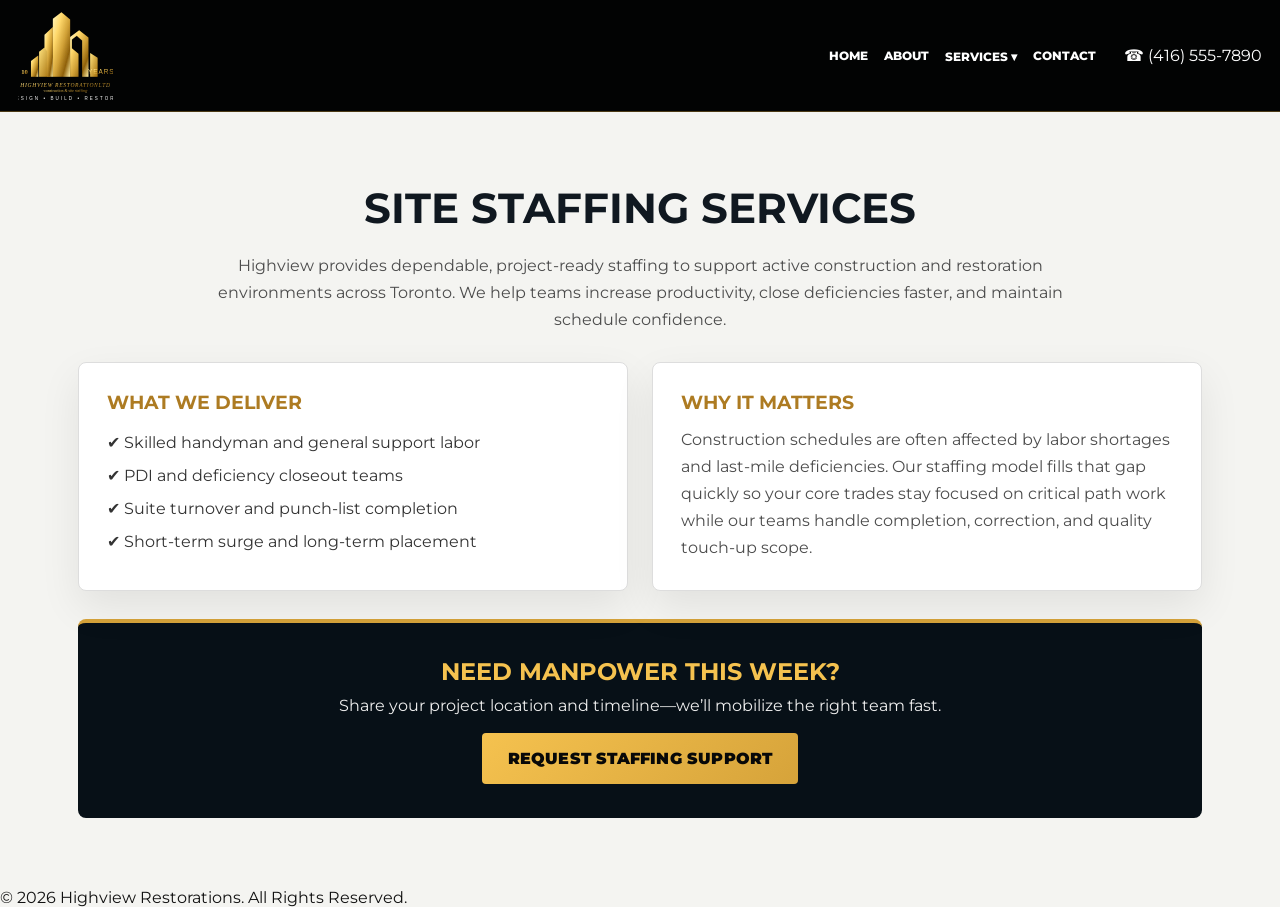
<file: service-site-staffing.html>
<!DOCTYPE html>
<html lang="en">
<head>
  <meta charset="UTF-8" />
  <meta name="viewport" content="width=device-width, initial-scale=1.0" />
  <title>Site Staffing Services Toronto & GTA | Highview Restorations</title><meta name="robots" content="index, follow" />
  <meta name="description" content="On-site staffing services for GTA builders and property teams, including handyman labour, PDI support, deficiency closeout, and flexible project staffing." />
  <meta name="author" content="Highview Restorations Group Ltd." />
  <meta name="geo.region" content="CA-ON" />
  <meta name="geo.placename" content="Greater Toronto Area" />
  <meta name="theme-color" content="#050607" />
  <link rel="canonical" href="https://www.highviewrestorations.ca/service-site-staffing.html" />
  
  <meta property="og:title" content="Site Staffing Services Toronto & GTA | Highview Restorations" />
  <meta property="og:description" content="On-site staffing services for GTA builders and property teams, including handyman labour, PDI support, deficiency closeout, and flexible project staffing." />
  <meta property="og:type" content="website" />
  <meta property="og:url" content="https://www.highviewrestorations.ca/service-site-staffing.html" />
  <meta property="og:site_name" content="Highview Restorations Group" />
  <meta property="og:image" content="https://www.highviewrestorations.ca/highview-logo.svg" />
  <meta name="twitter:card" content="summary_large_image" />
  <meta name="twitter:title" content="Site Staffing Services Toronto & GTA | Highview Restorations" />
  <meta name="twitter:description" content="On-site staffing services for GTA builders and property teams, including handyman labour, PDI support, deficiency closeout, and flexible project staffing." />
  <meta name="twitter:image" content="https://www.highviewrestorations.ca/highview-logo.svg" />
  <link href="https://fonts.googleapis.com/css2?family=Montserrat:wght@300;400;600;700&display=swap" rel="stylesheet">
  <link rel="stylesheet" href="styles.css" />

  <script type="application/ld+json">
    {"@context":"https://schema.org","@type":"WebPage","name":"Site Staffing Services Toronto & GTA | Highview Restorations","description":"On-site staffing services for GTA builders and property teams, including handyman labour, PDI support, deficiency closeout, and flexible project staffing.","url":"https://www.highviewrestorations.ca/service-site-staffing.html","isPartOf":{"@type":"WebSite","name":"Highview Restorations Group","url":"https://www.highviewrestorations.ca/"},"about":{"@type":"LocalBusiness","name":"Highview Restorations Group Ltd.","areaServed":"Greater Toronto Area"}}
  </script>
</head><body>
<header class="site-header"><div class="header-inner"><a class="brand" href="index.html" aria-label="Highview home"><img class="brand-logo" src="highview-logo.svg" alt="Highview Restoration Ltd - 10 Years - Design Build Restore" /></a><nav class="main-nav"><a href="index.html">Home</a><a href="about.html">About</a><div class="dropdown"><a href="services.html">Services ▾</a><div class="dropdown-menu"><a href="service-site-staffing.html">SITE STAFFING</a><a href="service-product-recovery.html">PRODUCT RECOVERY & SURFACE RESTORATION</a><a href="service-demolition-prep.html">DEMOLITION & SITE PREPARATION SERVICES</a><a href="service-property-maintenance.html">PROPERTY MAINTENANCE & HOME CARE SOLUTIONS</a></div></div><a href="contact.html">Contact</a></nav><div class="phone">☎︎ (416) 555-7890</div></div></header>
<section class="page-section"><h1>Site Staffing Services</h1><p class="muted center-copy">Highview provides dependable, project-ready staffing to support active construction and restoration environments across Toronto. We help teams increase productivity, close deficiencies faster, and maintain schedule confidence.</p><div class="grid-2 mt-28"><article class="card"><div class="card-content"><h3>What We Deliver</h3><ul><li>✔ Skilled handyman and general support labor</li><li>✔ PDI and deficiency closeout teams</li><li>✔ Suite turnover and punch-list completion</li><li>✔ Short-term surge and long-term placement</li></ul></div></article><article class="card"><div class="card-content"><h3>Why It Matters</h3><p class="muted">Construction schedules are often affected by labor shortages and last-mile deficiencies. Our staffing model fills that gap quickly so your core trades stay focused on critical path work while our teams handle completion, correction, and quality touch-up scope.</p></div></article></div><div class="cta-band mt-28"><h2>Need manpower this week?</h2><p>Share your project location and timeline—we’ll mobilize the right team fast.</p><a class="btn gold" href="contact.html">Request Staffing Support</a></div></section><footer><p>© 2026 Highview Restorations. All Rights Reserved.</p></footer></body></html>
</file>
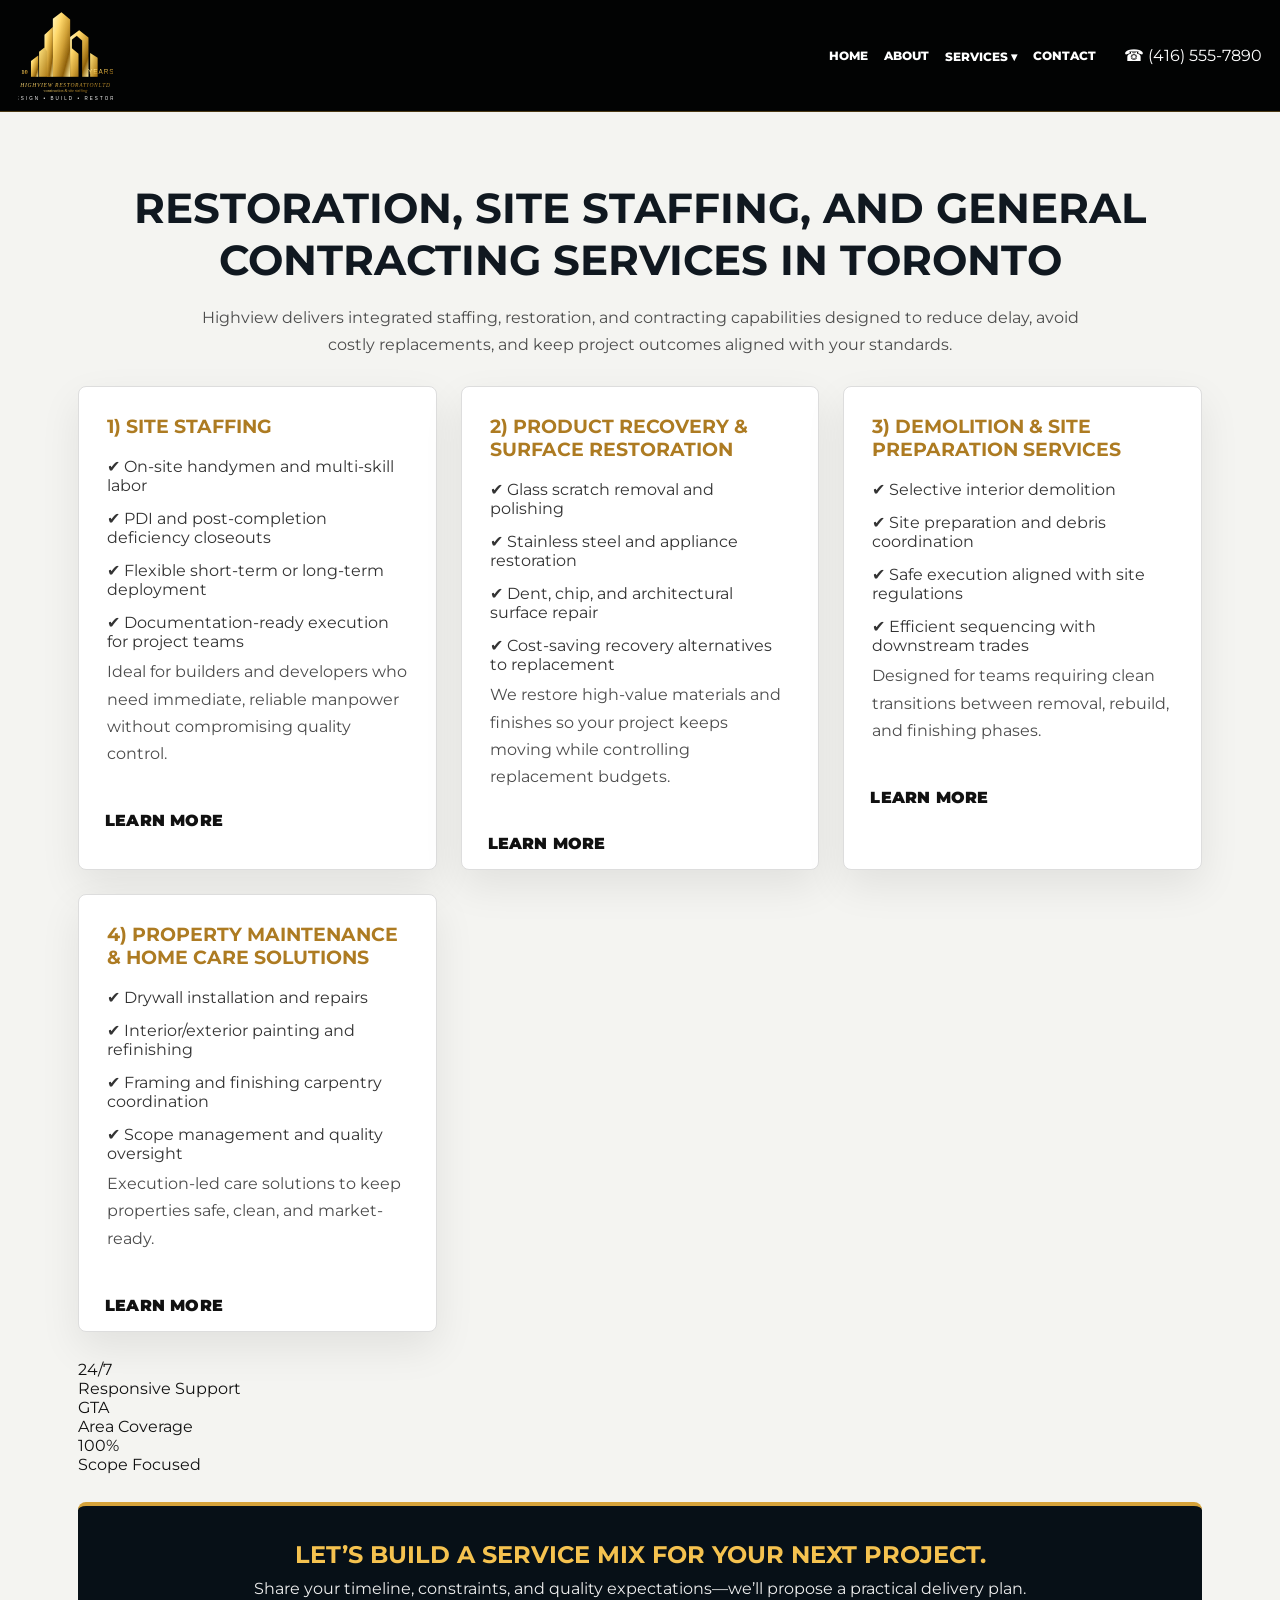
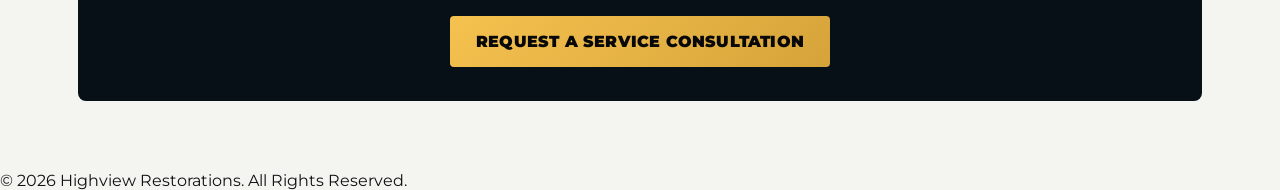
<file: services.html>
<!DOCTYPE html>
<html lang="en">
<head>
  <meta charset="UTF-8" />
  <meta name="viewport" content="width=device-width, initial-scale=1.0" />
  <title>Highview Services | Site Staffing, Product Recovery, Demolition & Property Care</title>
  <meta name="robots" content="index, follow" />
  <meta name="description" content="Explore Highview Restorations services for GTA site staffing, product recovery and surface restoration, demolition, site preparation, maintenance, and home care." />
  <meta name="author" content="Highview Restorations Group Ltd." />
  <meta name="geo.region" content="CA-ON" />
  <meta name="geo.placename" content="Greater Toronto Area" />
  <meta name="theme-color" content="#050607" />
  
  <meta property="og:title" content="Highview Services | Site Staffing, Product Recovery, Demolition & Property Care" />
  <meta property="og:description" content="Explore Highview Restorations services for GTA site staffing, product recovery and surface restoration, demolition, site preparation, maintenance, and home care." />
  <meta property="og:type" content="website" />
  <meta property="og:url" content="https://www.highviewrestorations.ca/services.html" />
  <meta property="og:site_name" content="Highview Restorations Group" />
  <meta property="og:image" content="https://www.highviewrestorations.ca/highview-logo.svg" />
  <meta name="twitter:card" content="summary_large_image" />
  <meta name="twitter:title" content="Highview Services | Site Staffing, Product Recovery, Demolition & Property Care" />
  <meta name="twitter:description" content="Explore Highview Restorations services for GTA site staffing, product recovery and surface restoration, demolition, site preparation, maintenance, and home care." />
  <meta name="twitter:image" content="https://www.highviewrestorations.ca/highview-logo.svg" />
  <link href="https://fonts.googleapis.com/css2?family=Montserrat:wght@300;400;600;700&display=swap" rel="stylesheet">
  <link rel="stylesheet" href="styles.css" />

  <link rel="canonical" href="https://www.highviewrestorations.ca/services.html" />

  <script type="application/ld+json">
    {"@context":"https://schema.org","@type":"WebPage","name":"Highview Services | Site Staffing, Product Recovery, Demolition & Property Care","description":"Explore Highview Restorations services for GTA site staffing, product recovery and surface restoration, demolition, site preparation, maintenance, and home care.","url":"https://www.highviewrestorations.ca/services.html","isPartOf":{"@type":"WebSite","name":"Highview Restorations Group","url":"https://www.highviewrestorations.ca/"},"about":{"@type":"LocalBusiness","name":"Highview Restorations Group Ltd.","areaServed":"Greater Toronto Area"}}
  </script>
</head>
<body>
  <header class="site-header">
    <div class="header-inner">
      <a class="brand" href="index.html" aria-label="Highview home"><img class="brand-logo" src="highview-logo.svg" alt="Highview Restoration Ltd - 10 Years - Design Build Restore" /></a>
      <nav class="main-nav"><a href="index.html">Home</a><a href="about.html">About</a><div class="dropdown"><a href="services.html">Services ▾</a><div class="dropdown-menu"><a href="service-site-staffing.html">SITE STAFFING</a><a href="service-product-recovery.html">PRODUCT RECOVERY & SURFACE RESTORATION</a><a href="service-demolition-prep.html">DEMOLITION & SITE PREPARATION SERVICES</a><a href="service-property-maintenance.html">PROPERTY MAINTENANCE & HOME CARE SOLUTIONS</a></div></div><a href="contact.html">Contact</a></nav>
      <div class="phone">☎︎ (416) 555-7890</div>
    </div>
  </header>

  <section class="page-section">
    <h1>Restoration, Site Staffing, and General Contracting Services in Toronto</h1>
    <p class="muted center-copy">Highview delivers integrated staffing, restoration, and contracting capabilities designed to reduce delay, avoid costly replacements, and keep project outcomes aligned with your standards.</p>

    <div class="grid-2 mt-28">
      <article class="card"><div class="card-content"><h3>1) SITE STAFFING</h3><ul><li>✔ On-site handymen and multi-skill labor</li><li>✔ PDI and post-completion deficiency closeouts</li><li>✔ Flexible short-term or long-term deployment</li><li>✔ Documentation-ready execution for project teams</li></ul><p class="muted">Ideal for builders and developers who need immediate, reliable manpower without compromising quality control.</p></div><a class="btn dark" href="service-site-staffing.html">Learn More</a></article>
      <article class="card"><div class="card-content"><h3>2) PRODUCT RECOVERY & SURFACE RESTORATION</h3><ul><li>✔ Glass scratch removal and polishing</li><li>✔ Stainless steel and appliance restoration</li><li>✔ Dent, chip, and architectural surface repair</li><li>✔ Cost-saving recovery alternatives to replacement</li></ul><p class="muted">We restore high-value materials and finishes so your project keeps moving while controlling replacement budgets.</p></div><a class="btn dark" href="service-product-recovery.html">Learn More</a></article>
      <article class="card"><div class="card-content"><h3>3) DEMOLITION & SITE PREPARATION SERVICES</h3><ul><li>✔ Selective interior demolition</li><li>✔ Site preparation and debris coordination</li><li>✔ Safe execution aligned with site regulations</li><li>✔ Efficient sequencing with downstream trades</li></ul><p class="muted">Designed for teams requiring clean transitions between removal, rebuild, and finishing phases.</p></div><a class="btn dark" href="service-demolition-prep.html">Learn More</a></article>
      <article class="card"><div class="card-content"><h3>4) PROPERTY MAINTENANCE & HOME CARE SOLUTIONS</h3><ul><li>✔ Drywall installation and repairs</li><li>✔ Interior/exterior painting and refinishing</li><li>✔ Framing and finishing carpentry coordination</li><li>✔ Scope management and quality oversight</li></ul><p class="muted">Execution-led care solutions to keep properties safe, clean, and market-ready.</p></div><a class="btn dark" href="service-property-maintenance.html">Learn More</a></article>
    </div>

    <div class="stats-grid mt-28">
      <div class="stat"><span>24/7</span><p>Responsive Support</p></div>
      <div class="stat"><span>GTA</span><p>Area Coverage</p></div>
      <div class="stat"><span>100%</span><p>Scope Focused</p></div>
    </div>

    <div class="cta-band mt-28">
      <h2>Let’s build a service mix for your next project.</h2>
      <p>Share your timeline, constraints, and quality expectations—we’ll propose a practical delivery plan.</p>
      <a class="btn gold" href="contact.html">Request a Service Consultation</a>
    </div>
  </section>

  <footer><p>© 2026 Highview Restorations. All Rights Reserved.</p></footer>
</body>
</html>
</file>
<file: styles.css>
:root{--black:#040506;--ink:#091017;--nav:#050607;--gold:#d6a33a;--gold-light:#f5c24f;--blue:#073763;--text:#f7f7f7;--muted:#c9c9c9;--line:rgba(214,163,58,.45)}
*{box-sizing:border-box;margin:0;padding:0}body{font-family:Montserrat,Arial,sans-serif;background:#f4f4f1;color:#111;overflow-x:hidden}a{text-decoration:none;color:inherit}ul{list-style:none}.site-header{height:112px;background:#020303;color:#fff;display:flex;align-items:center;gap:28px;padding:0 28px;border-bottom:1px solid rgba(214,163,58,.35);position:sticky;top:0;z-index:50}.brand{display:flex;align-items:center;gap:14px;min-width:350px}.brand-mark{font-size:70px;line-height:1;color:var(--gold);text-shadow:0 0 24px rgba(214,163,58,.35)}.brand strong{display:block;font-size:33px;letter-spacing:1px}.brand small{display:block;color:var(--gold);font-weight:800;font-size:12px}.brand em{display:block;font-style:normal;font-size:10px;letter-spacing:4px}.main-nav{display:flex;align-items:center;gap:24px;flex:1;justify-content:flex-end}.main-nav>a,.dropdown>a{font-size:13px;font-weight:800;text-transform:uppercase;padding:42px 0}.main-nav a:hover,.main-nav .active{color:var(--gold-light)}.main-nav .active{border-bottom:3px solid var(--gold)}.dropdown{position:relative}.dropdown-menu{display:none;position:absolute;top:78px;left:-18px;width:355px;background:#07090c;border:1px solid var(--line);box-shadow:0 22px 50px rgba(0,0,0,.55);padding:10px;z-index:60}.dropdown-menu a{display:block;color:#fff;padding:13px 14px;border-bottom:1px solid rgba(255,255,255,.08);font-size:12px;font-weight:800}.dropdown:hover .dropdown-menu{display:block}.quote-btn,.btn{display:inline-block;border-radius:4px;font-weight:900;text-transform:uppercase;letter-spacing:.2px}.quote-btn{background:linear-gradient(135deg,var(--gold-light),var(--gold));color:#090909;padding:15px 22px;white-space:nowrap}.btn{padding:16px 26px}.btn.gold{background:linear-gradient(135deg,var(--gold-light),var(--gold));color:#080808}.btn.outline{border:1px solid var(--gold);color:#fff;background:rgba(0,0,0,.35)}.btn.blue{background:#063968;color:#fff}.poster-hero{min-height:560px;background:linear-gradient(90deg,rgba(0,0,0,.96) 0%,rgba(0,0,0,.78) 43%,rgba(0,0,0,.18) 100%),radial-gradient(circle at 75% 35%,rgba(245,194,79,.32),transparent 22%),linear-gradient(135deg,#101923 0%,#314962 52%,#06101c 100%);color:#fff;position:relative;padding:38px 48px 28px}.poster-hero:after{content:"";position:absolute;right:7%;bottom:0;width:46%;height:94%;background:repeating-linear-gradient(90deg,rgba(255,255,255,.06) 0 4px,transparent 4px 48px),repeating-linear-gradient(0deg,rgba(245,194,79,.23) 0 8px,transparent 8px 44px);clip-path:polygon(8% 8%,88% 0,100% 100%,0 100%);opacity:.75}.hero-copy{position:relative;z-index:2;max-width:760px}.hero h1{font-size:58px;line-height:1.02;text-transform:uppercase;font-weight:900;margin-bottom:28px}.hero h1 span{color:var(--gold-light)}.hero p{font-size:19px;line-height:1.55;max-width:690px;margin-bottom:26px}.trust-strip{display:grid;grid-template-columns:repeat(5,1fr);gap:14px;margin:22px 0 28px;font-size:11px;font-weight:800;text-transform:uppercase}.trust-strip span{border-left:1px solid var(--line);padding-left:10px}.hero-actions{display:flex;gap:18px}.builders-band{background:#070b10;color:#fff;text-align:center;padding:20px 35px 26px;border-top:2px solid var(--gold);border-bottom:1px solid #222}.builders-band h2{color:var(--gold-light);font-size:16px;text-transform:uppercase;margin-bottom:18px}.builder-logos{display:flex;justify-content:space-between;align-items:center;gap:20px;flex-wrap:wrap}.builder-logos strong{font-size:20px;letter-spacing:1px;color:#eee}.division-section{display:grid;grid-template-columns:1fr 1fr;gap:28px;padding:28px 30px;background:#f5f5f2}.division{display:grid;grid-template-columns:40% 60%;gap:24px}.division.recovery-division{display:block;border-left:2px solid #d8c59c;padding-left:28px}.division-image{min-height:445px;border-radius:4px;background:linear-gradient(150deg,#b8b3a6,#4d5964),repeating-linear-gradient(90deg,transparent 0 32px,rgba(0,0,0,.18) 32px 35px);box-shadow:inset 0 -80px 90px rgba(0,0,0,.35)}.construction-image:after{content:"";display:block;height:100%;background:linear-gradient(transparent,rgba(0,0,0,.25))}.division h2{font-size:25px;color:#ad7b22;margin:4px 0 18px;text-transform:uppercase}.division h2 span{background:var(--gold);color:#fff;padding:8px 12px;margin-right:10px;border-radius:3px}.division h3{font-size:18px;margin-bottom:8px}.division p{line-height:1.55;margin-bottom:16px}.division li{padding:7px 0 7px 28px;position:relative;font-weight:700;font-size:14px}.division li:before{content:"✓";position:absolute;left:0;top:5px;background:var(--gold);color:#fff;border-radius:50%;width:18px;height:18px;text-align:center;font-size:12px}.recovery-grid{display:grid;grid-template-columns:repeat(4,1fr);gap:13px;margin:18px 0}.recovery-grid span{min-height:72px;background:linear-gradient(180deg,#283848,#07111c);color:#fff;text-align:center;border-radius:6px;padding:18px 8px;font-size:11px;font-weight:900;text-transform:uppercase;display:flex;align-items:center;justify-content:center}.needs-band{background:#071017;color:#fff;padding:26px 22px 30px;text-align:center}.needs-band h2{color:var(--gold-light);font-size:24px;text-transform:uppercase;margin-bottom:24px}.needs-grid{display:grid;grid-template-columns:repeat(6,1fr);gap:0;max-width:1280px;margin:auto}.needs-grid article{border-left:1px solid var(--line);padding:0 18px}.needs-grid article:last-child{border-right:1px solid var(--line)}.needs-grid b{display:block;color:var(--gold-light);font-size:42px;margin-bottom:8px}.needs-grid h3{font-size:15px;text-transform:uppercase}.needs-grid p{font-size:13px;line-height:1.45;margin:10px 0;color:#eee}.needs-grid a{color:var(--gold-light);font-size:12px;font-weight:900;text-transform:uppercase}.why-license{display:grid;grid-template-columns:1fr 1fr;background:#f2f1ee;padding:26px 24px;gap:28px;text-align:center}.why-license h2{color:#ad7b22;text-transform:uppercase;margin-bottom:22px}.why-grid,.cert-grid{display:grid;grid-template-columns:repeat(4,1fr);gap:12px}.why-grid span,.cert-grid strong{display:flex;flex-direction:column;align-items:center;gap:8px;border-left:1px solid #d1c7b7;padding:10px}.why-grid span{font-size:34px}.why-grid b{font-size:13px}.why-grid small{font-size:11px;line-height:1.35}.cert-grid strong{border:1px solid #c9c0b3;border-radius:8px;background:#fff;font-size:20px;color:#15304b}.site-footer{background:linear-gradient(90deg,#071017,#121b23);color:#fff;display:flex;align-items:center;justify-content:space-around;gap:22px;flex-wrap:wrap;padding:24px 28px;border-top:3px solid var(--gold)}.site-footer strong{font-size:24px;color:var(--gold-light);text-transform:uppercase}.site-footer small{width:100%;text-align:center;text-transform:uppercase;letter-spacing:2px;color:#ddd}.page-section{max-width:1180px;margin:auto;padding:70px 28px}.page-section h1{text-align:center;font-size:42px;text-transform:uppercase;margin-bottom:18px;color:#101820}.center-copy{max-width:900px;margin:0 auto;text-align:center}.muted{color:#4c4c4c;line-height:1.7}.grid-2,.grid-3{display:grid;gap:24px}.grid-2{grid-template-columns:repeat(2,1fr)}.grid-3{grid-template-columns:repeat(3,1fr)}.mt-20{margin-top:20px}.mt-28{margin-top:28px}.card{background:#fff;border:1px solid #ddd;box-shadow:0 16px 40px rgba(0,0,0,.08);border-radius:8px;overflow:hidden}.card-content{padding:28px}.card h3{color:#ad7b22;margin-bottom:12px;text-transform:uppercase}.card li{padding:7px 0;color:#333}.cta-band{background:#071017;color:#fff;border-top:4px solid var(--gold);border-radius:8px;padding:34px;text-align:center}.cta-band h2{text-transform:uppercase;color:var(--gold-light);margin-bottom:10px}.cta-band p{color:#eee;margin-bottom:18px}.form input,.form textarea{width:100%;padding:14px;margin-bottom:12px;border:1px solid #ccc;border-radius:5px;font:inherit}.form textarea{min-height:140px}@media(max-width:1050px){.site-header{height:auto;flex-wrap:wrap}.brand{min-width:auto}.main-nav{order:3;width:100%;justify-content:center;flex-wrap:wrap}.main-nav>a,.dropdown>a{padding:12px 0}.dropdown-menu{top:32px}.division-section,.why-license{grid-template-columns:1fr}.needs-grid{grid-template-columns:repeat(2,1fr)}.trust-strip,.recovery-grid{grid-template-columns:repeat(2,1fr)}}@media(max-width:720px){.poster-hero{padding:42px 22px}.hero h1{font-size:40px}.division{grid-template-columns:1fr}.grid-2,.grid-3{grid-template-columns:1fr}.needs-grid{grid-template-columns:1fr}.why-grid,.cert-grid{grid-template-columns:1fr}.quote-btn{padding:12px 16px}}
.brand{min-width:300px}.brand-logo{display:block;width:300px;max-width:100%;height:auto}.brand-mark{display:none}@media(max-width:720px){.brand-logo{width:240px}}
.header-inner{display:flex;align-items:center;gap:28px;width:100%}.brand-logo{width:auto;height:92px}@media(max-width:720px){.brand-logo{height:78px;width:auto}}

/* Responsive fit overrides: keep every page usable from small phones to wide desktops. */
html,body{width:100%;max-width:100%;overflow-x:hidden}img,svg{max-width:100%;height:auto}.site-header,.header-inner{max-width:100%}.brand{flex:0 1 auto;min-width:0}.brand-logo{height:clamp(64px,7vw,92px);width:auto}.main-nav{min-width:0;flex-wrap:wrap}.quote-btn{flex:0 0 auto}.hero h1{font-size:clamp(2.35rem,5vw,3.625rem)}.hero p{font-size:clamp(1rem,1.6vw,1.19rem)}.division-section{grid-template-columns:repeat(auto-fit,minmax(min(100%,420px),1fr))}.recovery-grid{grid-template-columns:repeat(auto-fit,minmax(130px,1fr))}.needs-grid{grid-template-columns:repeat(auto-fit,minmax(160px,1fr))}.why-license{grid-template-columns:repeat(auto-fit,minmax(min(100%,420px),1fr))}.why-grid,.cert-grid{grid-template-columns:repeat(auto-fit,minmax(135px,1fr))}.grid-2,.grid-3{grid-template-columns:repeat(auto-fit,minmax(min(100%,280px),1fr))}
@media(max-width:1280px){.site-header{gap:16px;padding:10px 18px}.main-nav{gap:16px}.main-nav>a,.dropdown>a{font-size:12px;padding:18px 0}.dropdown-menu{top:44px}.quote-btn{padding:12px 16px}.builder-logos{justify-content:center}.division h2{font-size:21px}}
@media(max-width:980px){.site-header,.header-inner{height:auto;min-height:0;align-items:center;flex-wrap:wrap;justify-content:center}.brand{justify-content:center}.main-nav{order:3;flex-basis:100%;justify-content:center;gap:14px}.main-nav>a,.dropdown>a{padding:10px 0}.dropdown-menu{top:34px;left:50%;transform:translateX(-50%)}.poster-hero{min-height:auto;padding:48px 28px}.poster-hero:after{opacity:.25;width:70%;right:-15%}.trust-strip{grid-template-columns:repeat(2,minmax(0,1fr))}.division{grid-template-columns:1fr}.division-image{min-height:280px}.division.recovery-division{border-left:0;border-top:2px solid #d8c59c;padding-left:0;padding-top:24px}}
@media(max-width:640px){.site-header{padding:10px 12px}.brand-logo{height:64px}.main-nav{display:grid;grid-template-columns:repeat(2,minmax(0,1fr));gap:8px;text-align:center;width:100%}.dropdown{position:static}.dropdown-menu{position:static;transform:none;width:100%;margin-top:8px}.dropdown:hover .dropdown-menu,.dropdown:focus-within .dropdown-menu{display:block}.quote-btn{width:100%;text-align:center}.poster-hero{padding:38px 18px}.hero h1{font-size:clamp(2rem,11vw,2.75rem)}.trust-strip{grid-template-columns:1fr}.hero-actions{flex-direction:column}.hero-actions .btn{width:100%;text-align:center}.division-section,.needs-band,.why-license,.page-section{padding-left:16px;padding-right:16px}.needs-grid article{border-right:1px solid var(--line);padding:18px}.site-footer{align-items:stretch;text-align:center}.site-footer .quote-btn{width:auto}.form input,.form textarea{font-size:16px}}
@media(max-width:380px){.main-nav{grid-template-columns:1fr}.brand-logo{height:56px}.hero h1{font-size:1.9rem}.btn{padding:13px 18px}.division h2{font-size:18px}.page-section h1{font-size:2rem}}
</file>
